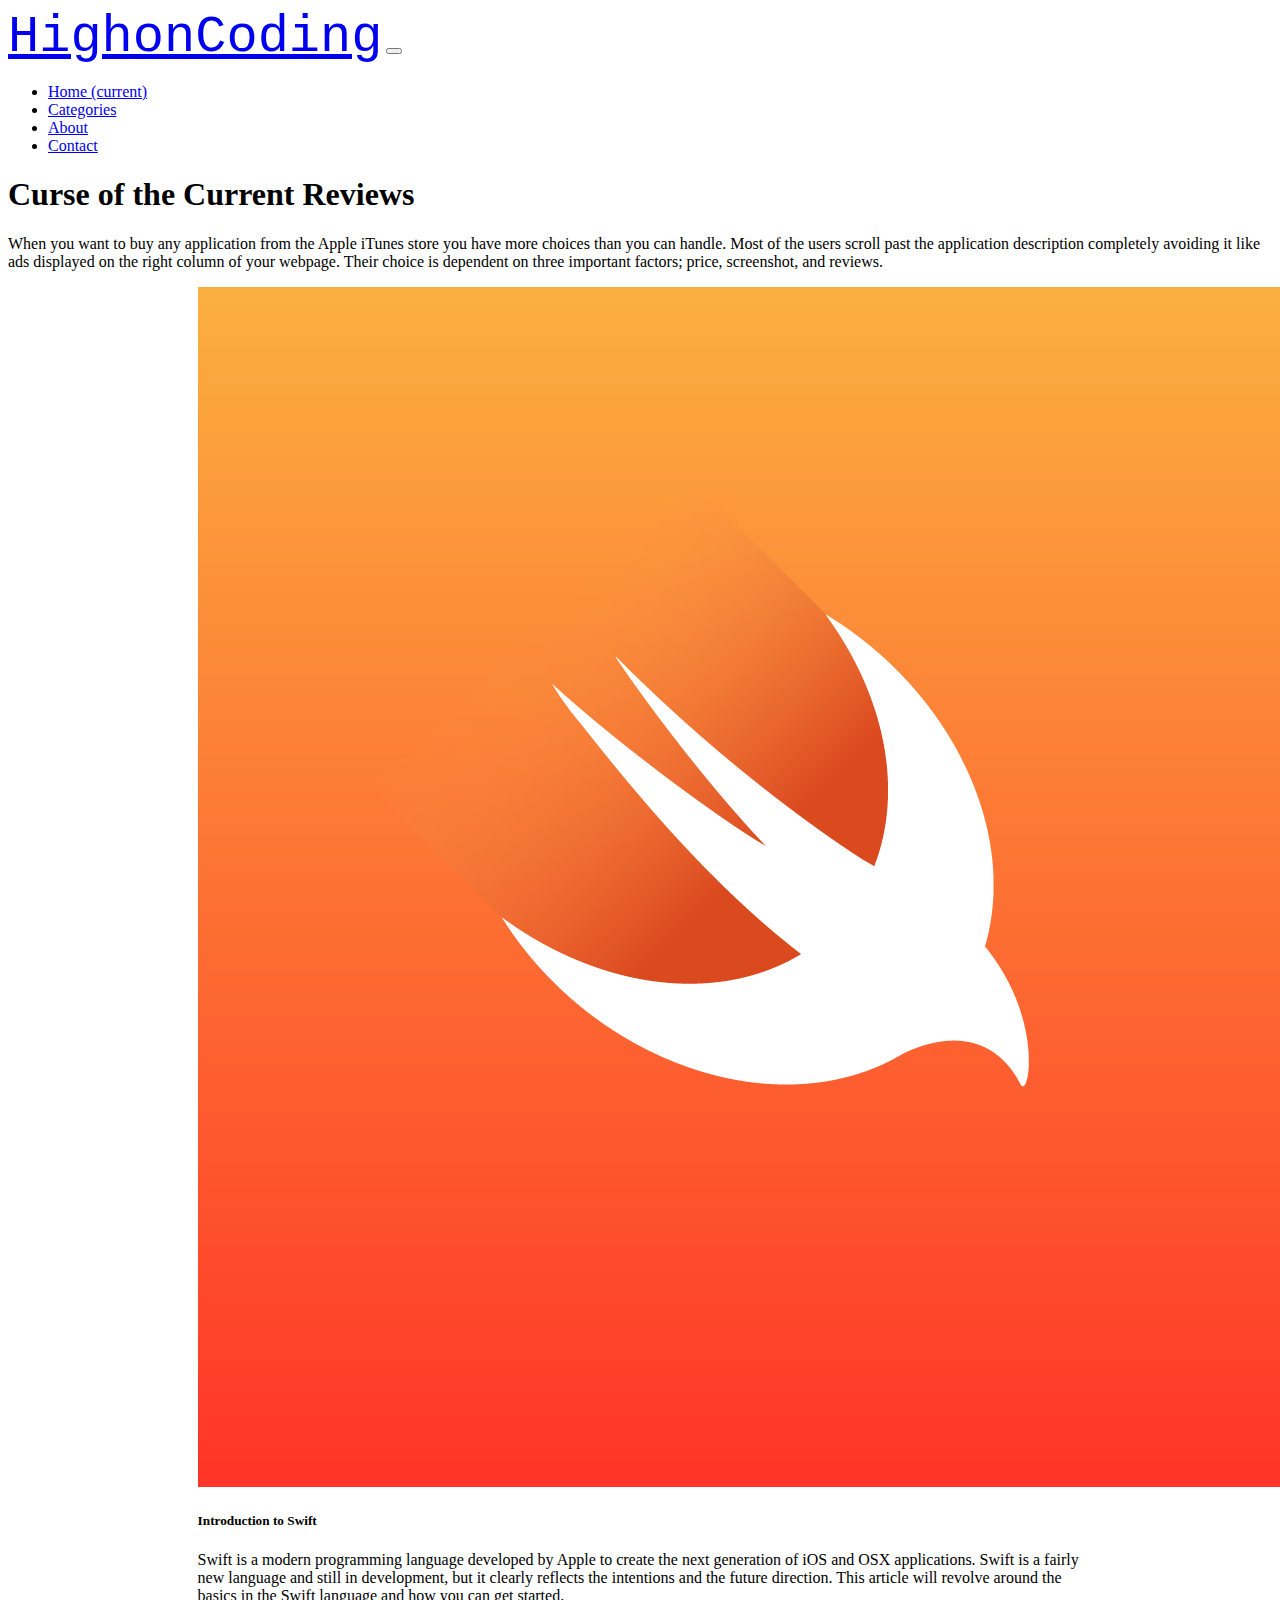
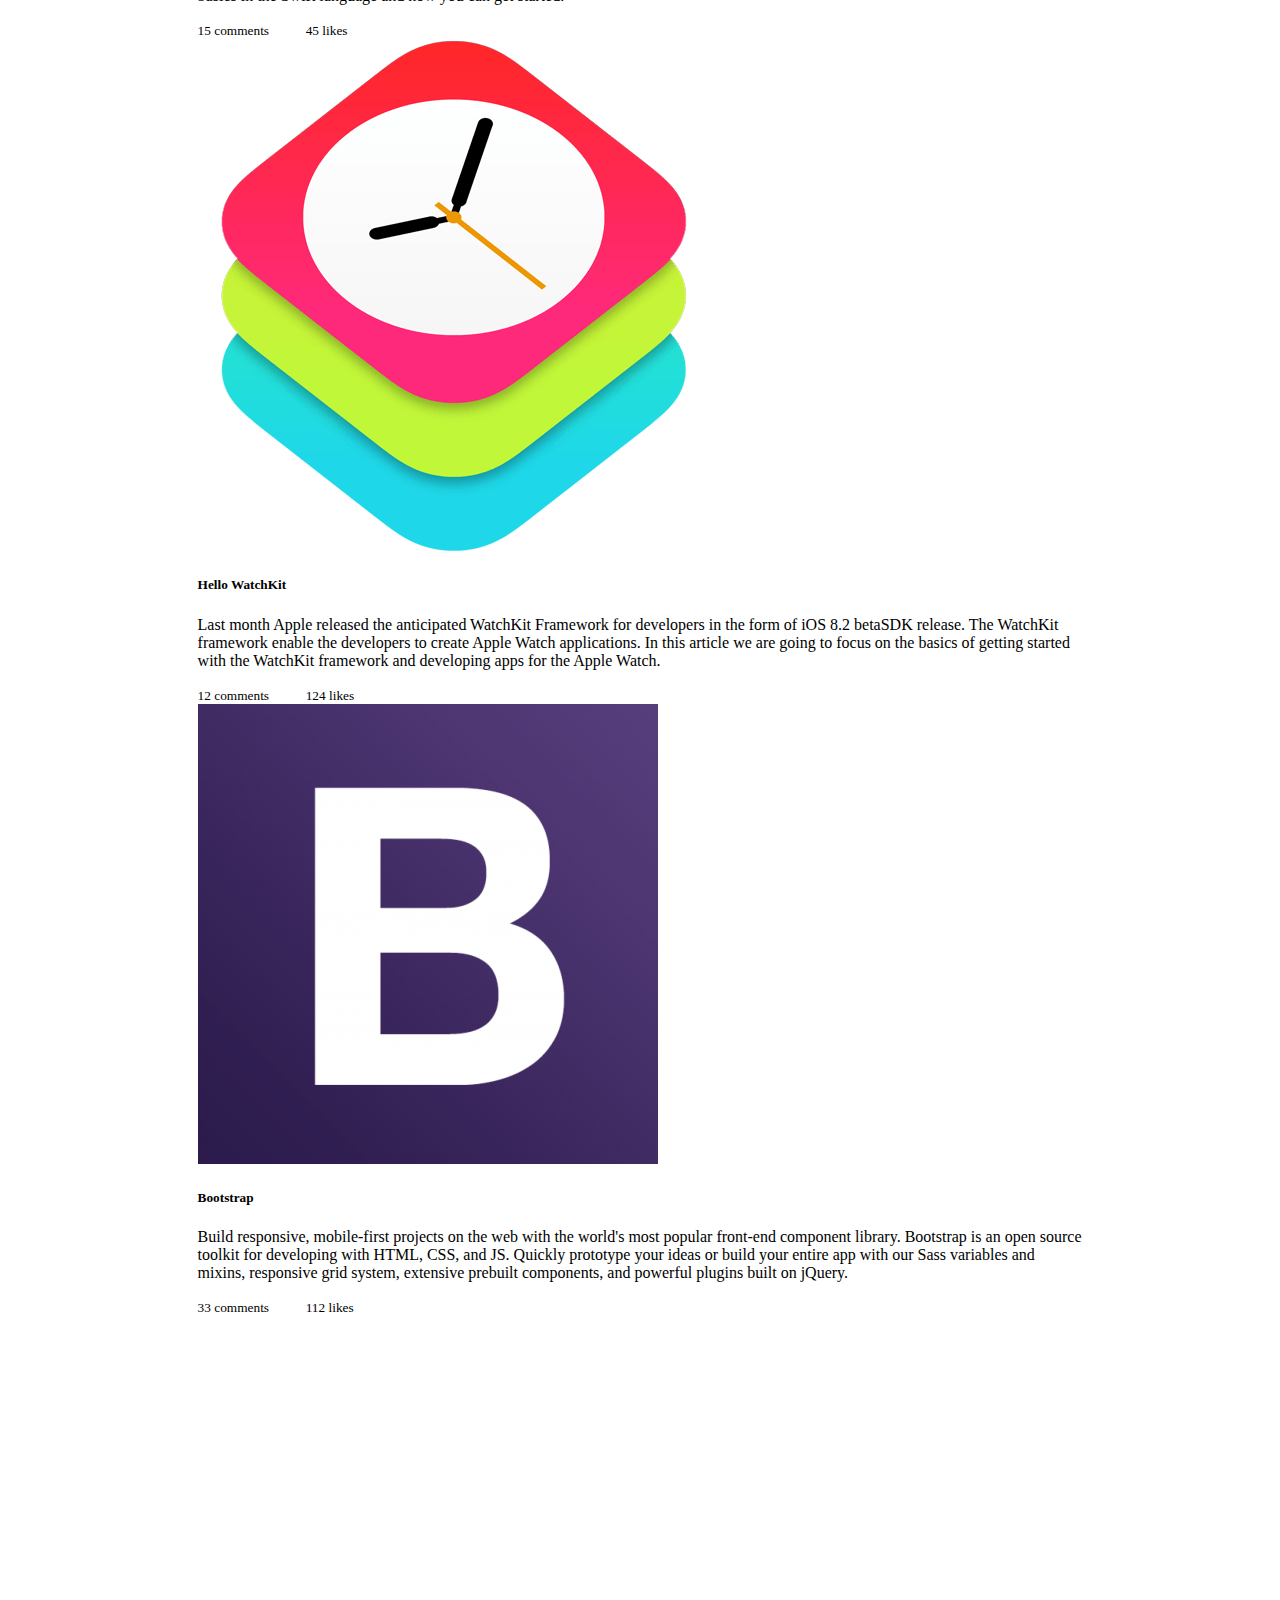
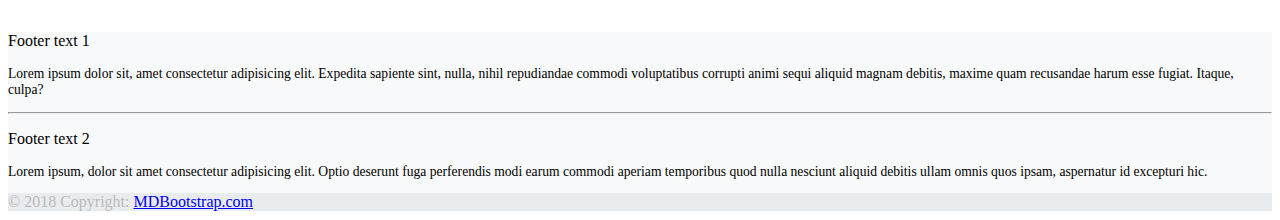
<file: index.html>
<!DOCTYPE html>
<html lang="en">
<head>
    <meta charset="utf-8">
    <meta name="viewport" content="width=device-width, initial-scale=1.0">
    <link rel="stylesheet" href="https://stackpath.bootstrapcdn.com/bootstrap/4.1.3/css/bootstrap.min.css" integrity="sha384-MCw98/SFnGE8fJT3GXwEOngsV7Zt27NXFoaoApmYm81iuXoPkFOJwJ8ERdknLPMO" crossorigin="anonymous">
    <link rel="stylesheet" type="text/css" href="style.css">
    <link href="https://fonts.googleapis.com/css?family=Chivo:900" rel="stylesheet">
    <title>HighonCoding</title>
</head>

<body>
 
    
<nav class="navbar navbar-expand-lg navbar-light bg-light">
      <a class="navbar-brand" href="index.html">HighonCoding</a>
      <button class="navbar-toggler" type="button" data-toggle="collapse" data-target="#navbarNav" aria-controls="navbarNav" aria-expanded="false" aria-label="Toggle navigation">
        <span class="navbar-toggler-icon"></span>
      </button>
  <div class="collapse navbar-collapse" id="navbarNav">
    <ul class="navbar-nav">
      <li class="nav-item active">
        <a class="nav-link" href="index.html">Home <span class="sr-only">(current)</span></a>
      </li>
      <li class="nav-item">
        <a class="nav-link" href="categories.html">Categories</a>
      </li>
      <li class="nav-item">
        <a class="nav-link" href="#">About</a>
      </li>
      <li class="nav-item">
        <a class="nav-link" href="#">Contact</a>
      </li>
    </ul>
  </div>
</nav>  
    

    
    
 <div class="jumbotron jumbotron-fluid">
  <div class="container">
    <h1 class="display-4">Curse of the Current Reviews</h1>
    <p class="lead">When you want to buy any application from the Apple iTunes store you have more choices than you can handle. Most of the users scroll past the application description completely avoiding it like ads displayed on the right column of your webpage. Their choice is dependent on three important factors; price, screenshot, and reviews.</p>
  </div>
</div>   
    


    
<div class="card-deck margin-bottom">
    
    <div class="card">
    <img class="card-img-top" src="swiftlogo.png" alt="Card image cap">
    <div class="card-body">
      <h5 class="card-title">Introduction to Swift</h5>
      <p class="card-text">Swift is a modern programming language developed by Apple to create the next generation of iOS and OSX applications. Swift is a fairly new language and still in development, but it clearly reflects the intentions and the future direction. This article will revolve around the basics in the Swift language and how you can get started.</p>
    </div>
    <div class="card-footer">
      <small class="text-muted">15 comments &nbsp &nbsp &nbsp &nbsp &nbsp 45 likes</small>
    </div>
  </div>
    

  <div class="card">
    <img class="card-img-top" src="watchkit_2x.png" alt="Card image cap">
    <div class="card-body">
      <h5 class="card-title">Hello WatchKit</h5>
      <p class="card-text">Last month Apple released the anticipated WatchKit Framework for developers in the form of iOS 8.2 betaSDK release. The WatchKit framework enable the developers to create Apple Watch applications. In this article we are going to focus on the basics of getting started with the WatchKit framework and developing apps for the Apple Watch.</p>
    </div>
    <div class="card-footer">
      <small class="text-muted">12 comments &nbsp &nbsp &nbsp &nbsp &nbsp 124 likes</small>
    </div>
  </div>
    
    
  <div class="card">
    <img class="card-img-top" src="bootstraplogo.png" alt="Card image cap">
    <div class="card-body">
      <h5 class="card-title"> Bootstrap</h5>
      <p class="card-text">Build responsive, mobile-first projects on the web with the world's most popular front-end component library. Bootstrap is an open source toolkit for developing with HTML, CSS, and JS. Quickly prototype your ideas or build your entire app with our Sass variables and mixins, responsive grid system, extensive prebuilt components, and powerful plugins built on jQuery.</p>
    </div>
    <div class="card-footer">
      <small class="text-muted">33 comments &nbsp &nbsp &nbsp &nbsp &nbsp 112 likes</small>
    </div>
  </div>
</div>
    
    
    
    
    
    
    
    
    
    
<!-- Footer -->
<footer class="page-footer font-small teal pt-4">

    <!-- Footer Text -->
    <div class="container-fluid text-center text-md-left">

      <!-- Grid row -->
      <div class="row">

        <!-- Grid column -->
        <div class="col-md-6 mt-md-0 mt-3">

          <!-- Content -->
          <p class="text-uppercase font-weight-bold">Footer text 1</p>
            <div class="ft1">
          <p>Lorem ipsum dolor sit, amet consectetur adipisicing elit. Expedita sapiente sint, nulla, nihil repudiandae commodi voluptatibus corrupti animi sequi aliquid magnam debitis, maxime quam recusandae harum esse fugiat. Itaque, culpa?</p>
            </div>
        </div>
        <!-- Grid column -->

        <hr class="clearfix w-100 d-md-none pb-3">

        <!-- Grid column -->
        <div class="col-md-6 mb-md-0 mb-3">

          <!-- Content -->
          <p class="text-uppercase font-weight-bold">Footer text 2</p>
            <div class="ft2">
          <p>Lorem ipsum, dolor sit amet consectetur adipisicing elit. Optio deserunt fuga perferendis modi earum commodi aperiam temporibus quod nulla nesciunt aliquid debitis ullam omnis quos ipsam, aspernatur id excepturi hic.</p>
            </div>
        </div>
        <!-- Grid column -->

      </div>
      <!-- Grid row -->

    </div>
    <!-- Footer Text -->

    <!-- Copyright -->
    <div class="footer-copyright text-center py-3">© 2018 Copyright:
      <a href="https://mdbootstrap.com/bootstrap-tutorial/"> MDBootstrap.com</a>
    </div>
    <!-- Copyright -->

</footer>
<!-- Footer --> 
    

    
    
    
</body>
</html>
</file>
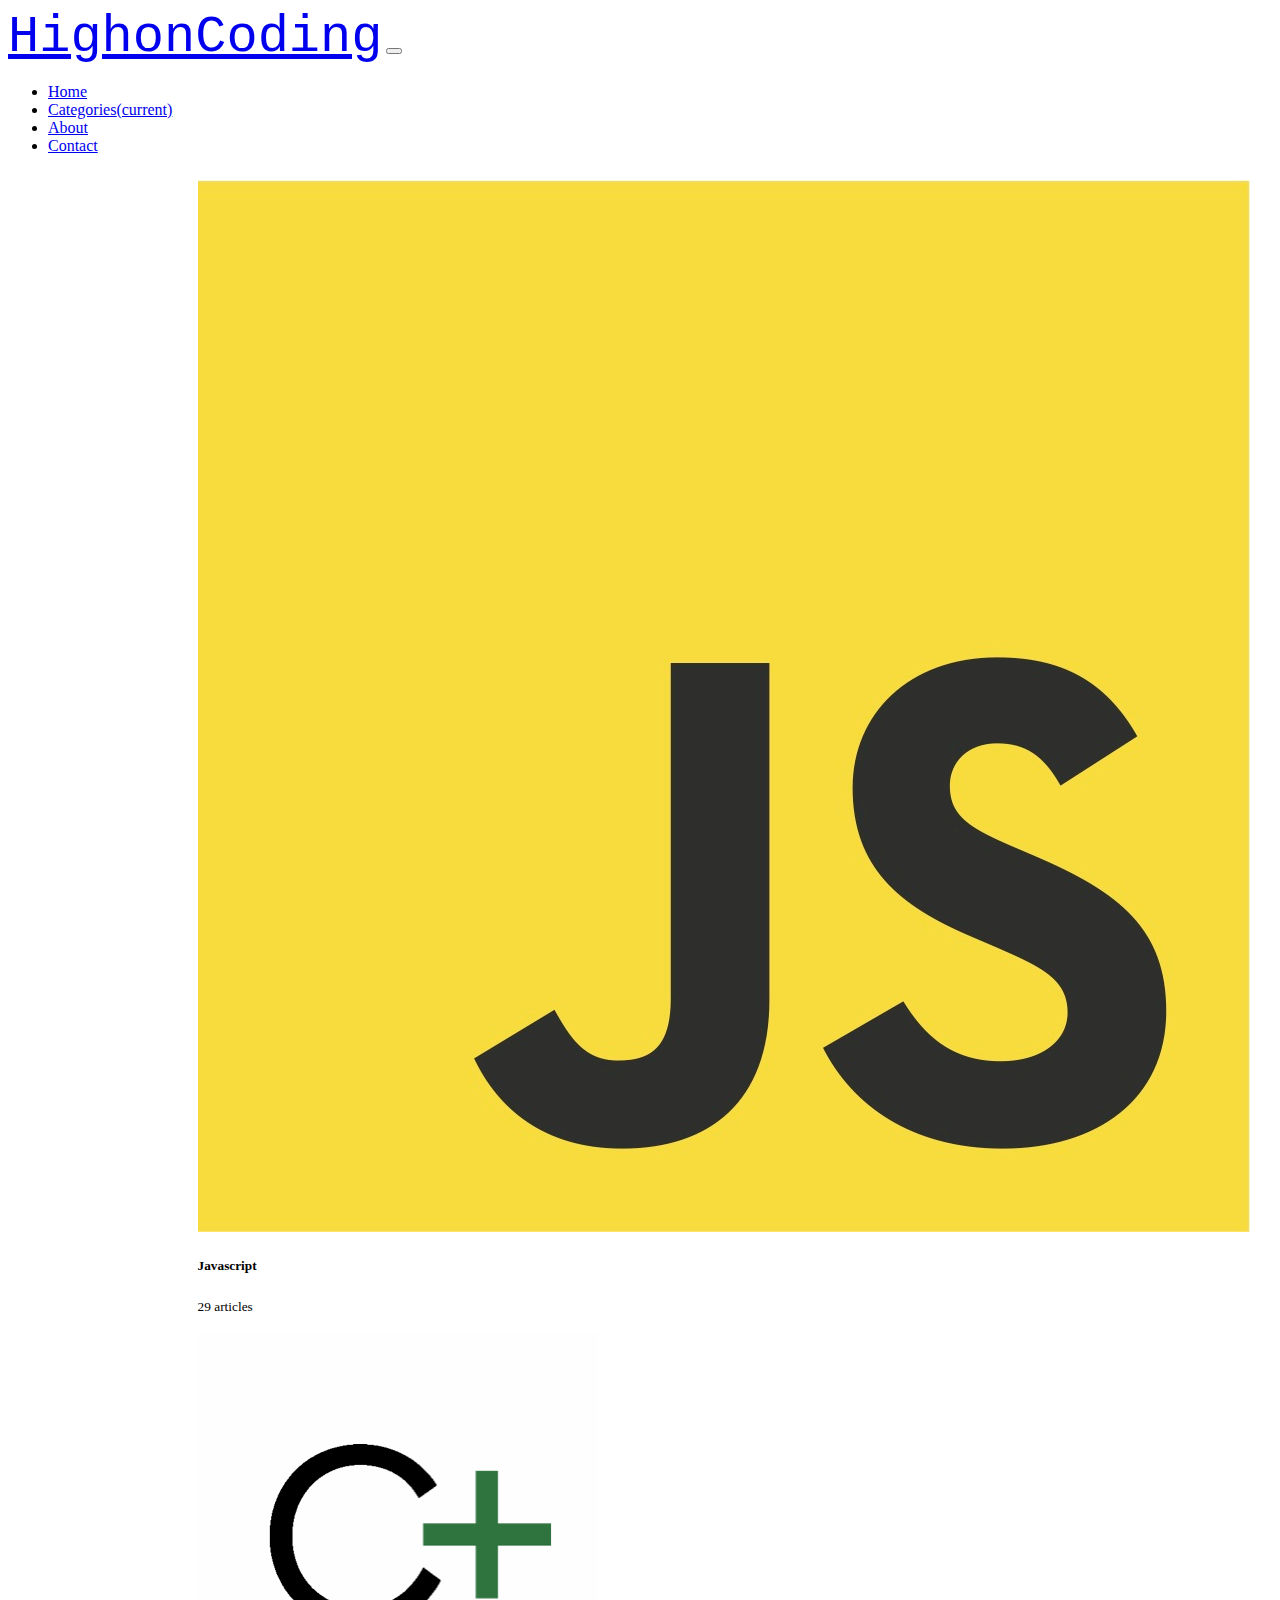
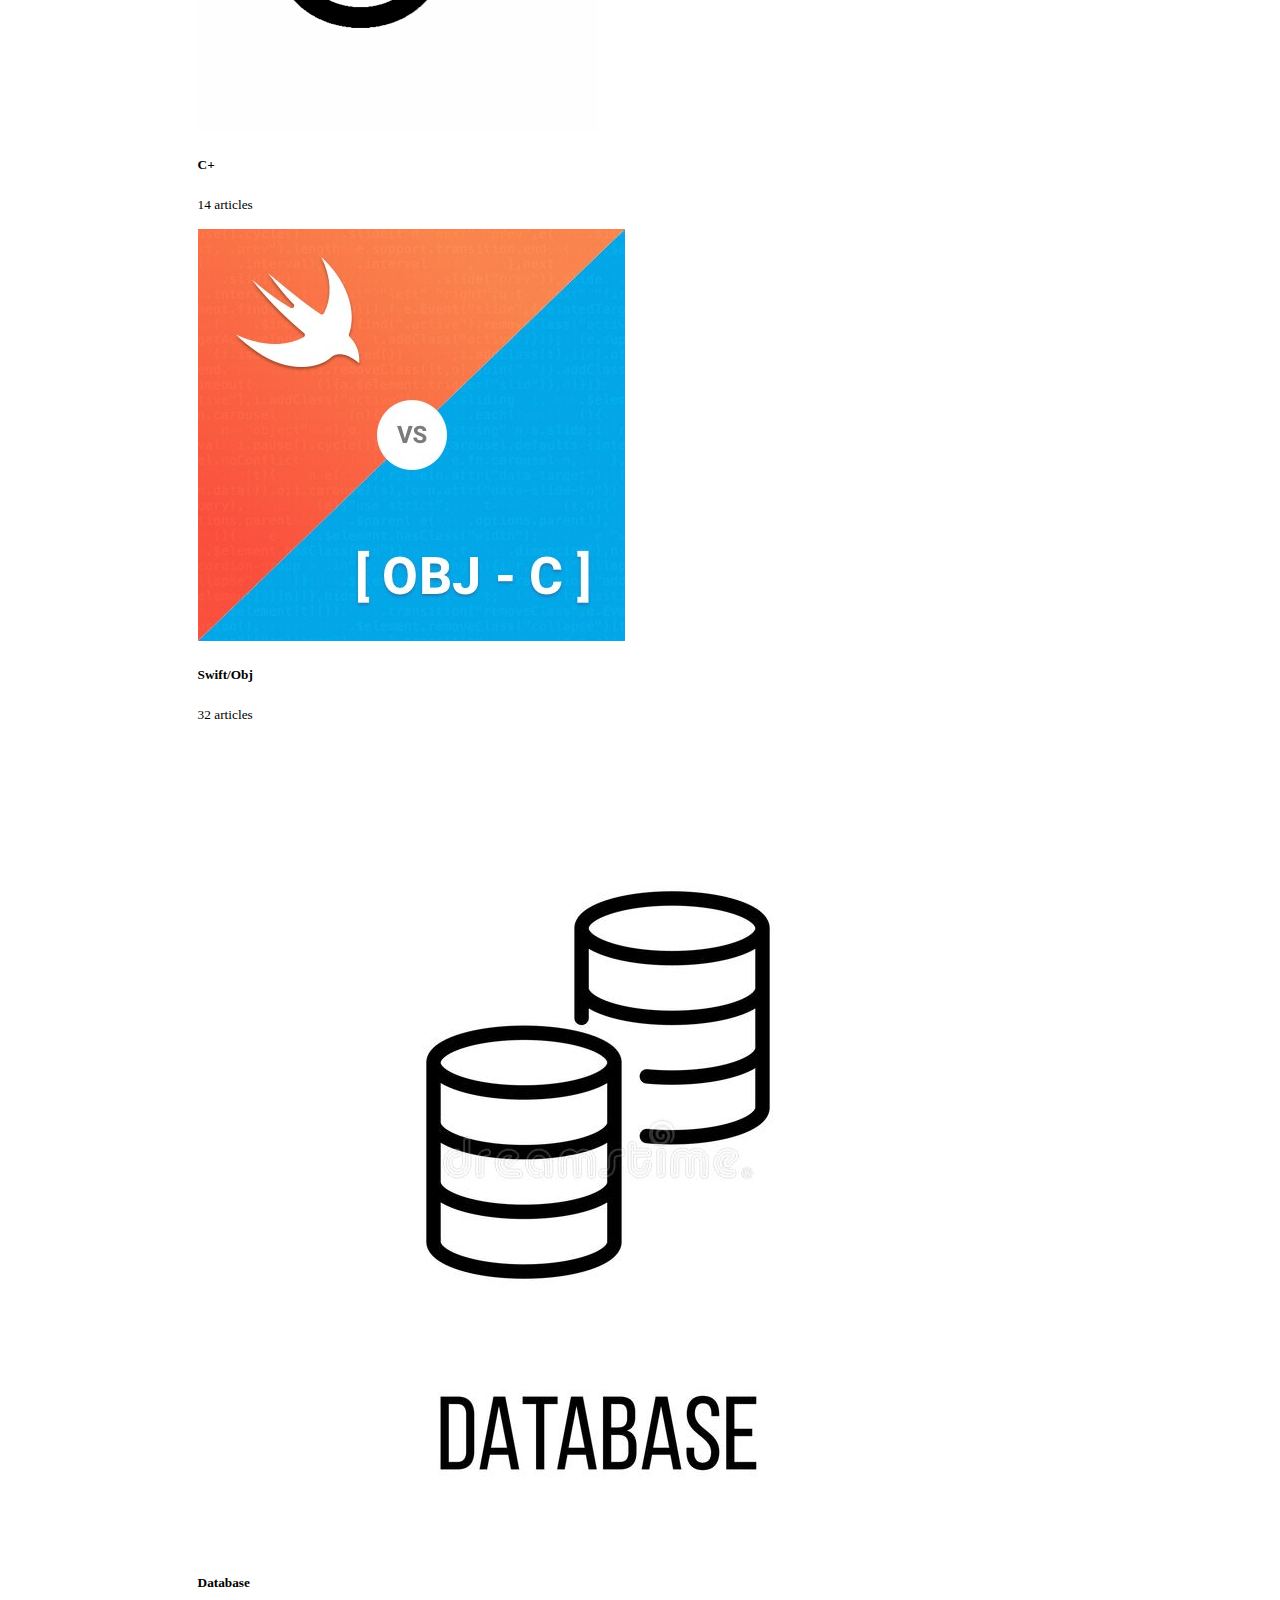
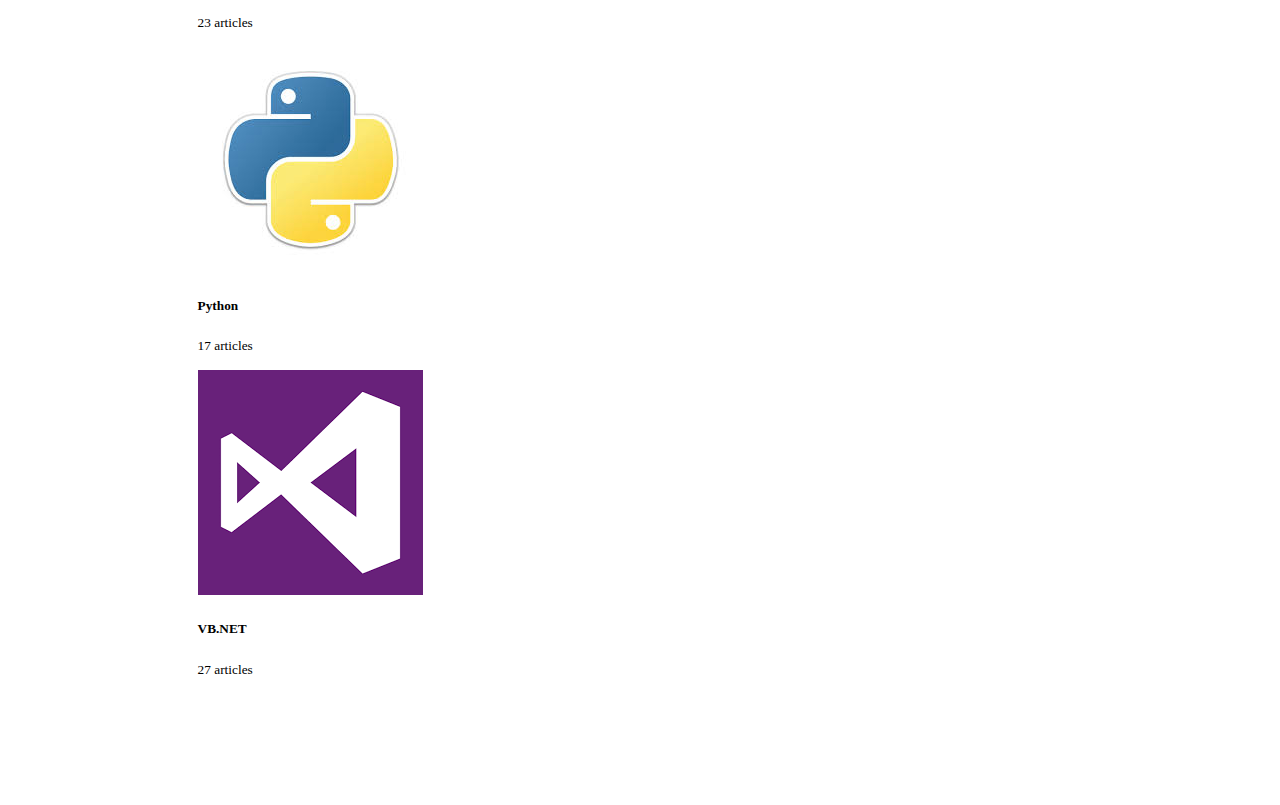
<file: categories.html>
<!DOCTYPE html>
<html lang="en">
<head>
    <meta charset="utf-8">
    <meta name="viewport" content="width=device-width, initial-scale=1.0">
    <link rel="stylesheet" href="https://stackpath.bootstrapcdn.com/bootstrap/4.1.3/css/bootstrap.min.css" integrity="sha384-MCw98/SFnGE8fJT3GXwEOngsV7Zt27NXFoaoApmYm81iuXoPkFOJwJ8ERdknLPMO" crossorigin="anonymous">
    <link rel="stylesheet" type="text/css" href="style.css">
    <link href="https://fonts.googleapis.com/css?family=Chivo:900" rel="stylesheet">
    <title>HighonCoding</title>
</head>

<body>
 
    
<nav class="navbar navbar-expand-lg navbar-light bg-light">
      <a class="navbar-brand" href="index.html">HighonCoding</a>
      <button class="navbar-toggler" type="button" data-toggle="collapse" data-target="#navbarNav" aria-controls="navbarNav" aria-expanded="false" aria-label="Toggle navigation">
        <span class="navbar-toggler-icon"></span>
      </button>
  <div class="collapse navbar-collapse" id="navbarNav">
    <ul class="navbar-nav">
      <li class="nav-item">
        <a class="nav-link" href="index.html">Home</a>
      </li>
      <li class="nav-item active">
        <a class="nav-link" href="categories.html">Categories<span class="sr-only">(current)</span></a>
      </li>
      <li class="nav-item">
        <a class="nav-link" href="#">About</a>
      </li>
      <li class="nav-item">
        <a class="nav-link" href="#">Contact</a>
      </li>
    </ul>
  </div>
</nav>  
    
    
<div class="deck1">
    <div class="card-deck">
      <div class="card">
        <img class="card-img-top" src="javascript.jpg" alt="Card image cap">
        <div class="card-body">
          <h5 class="card-title">Javascript</h5>
          <p class="card-text"><small class="text-muted">29 articles</small></p>
        </div>
      </div>
      <div class="card">
        <img class="card-img-top" src="C+.png" alt="Card image cap">
        <div class="card-body">
          <h5 class="card-title">C+</h5>
          <p class="card-text"><small class="text-muted">14 articles</small></p>
        </div>
      </div>
      <div class="card">
        <img class="card-img-top" src="swift.jpeg" alt="Card image cap">
        <div class="card-body">
          <h5 class="card-title">Swift/Obj</h5>
          <p class="card-text"><small class="text-muted">32 articles</small></p>
        </div>
      </div>
    </div>
</div>

<div class="deck2">
<div class="card-deck">
      <div class="card">
        <img class="card-img-top" src="database.jpg" alt="Card image cap">
      <div class="card-body">
          <h5 class="card-title">Database</h5>
          <p class="card-text"><small class="text-muted">23 articles</small></p>
        </div>
      </div>
      <div class="card">
        <img class="card-img-top" src="python.jpeg" alt="Card image cap">
        <div class="card-body">
          <h5 class="card-title">Python</h5>
          <p class="card-text"><small class="text-muted">17 articles</small></p>
        </div>
      </div>
      <div class="card">
        <img class="card-img-top" src="vb.png" alt="Card image cap">
        <div class="card-body">
          <h5 class="card-title">VB.NET</h5>
          <p class="card-text"><small class="text-muted">27 articles</small></p>
        </div>
      </div>
</div>
</div>  
    

    


    
    
    
    
    
    
    
       


    
</body>
</html>
</file>
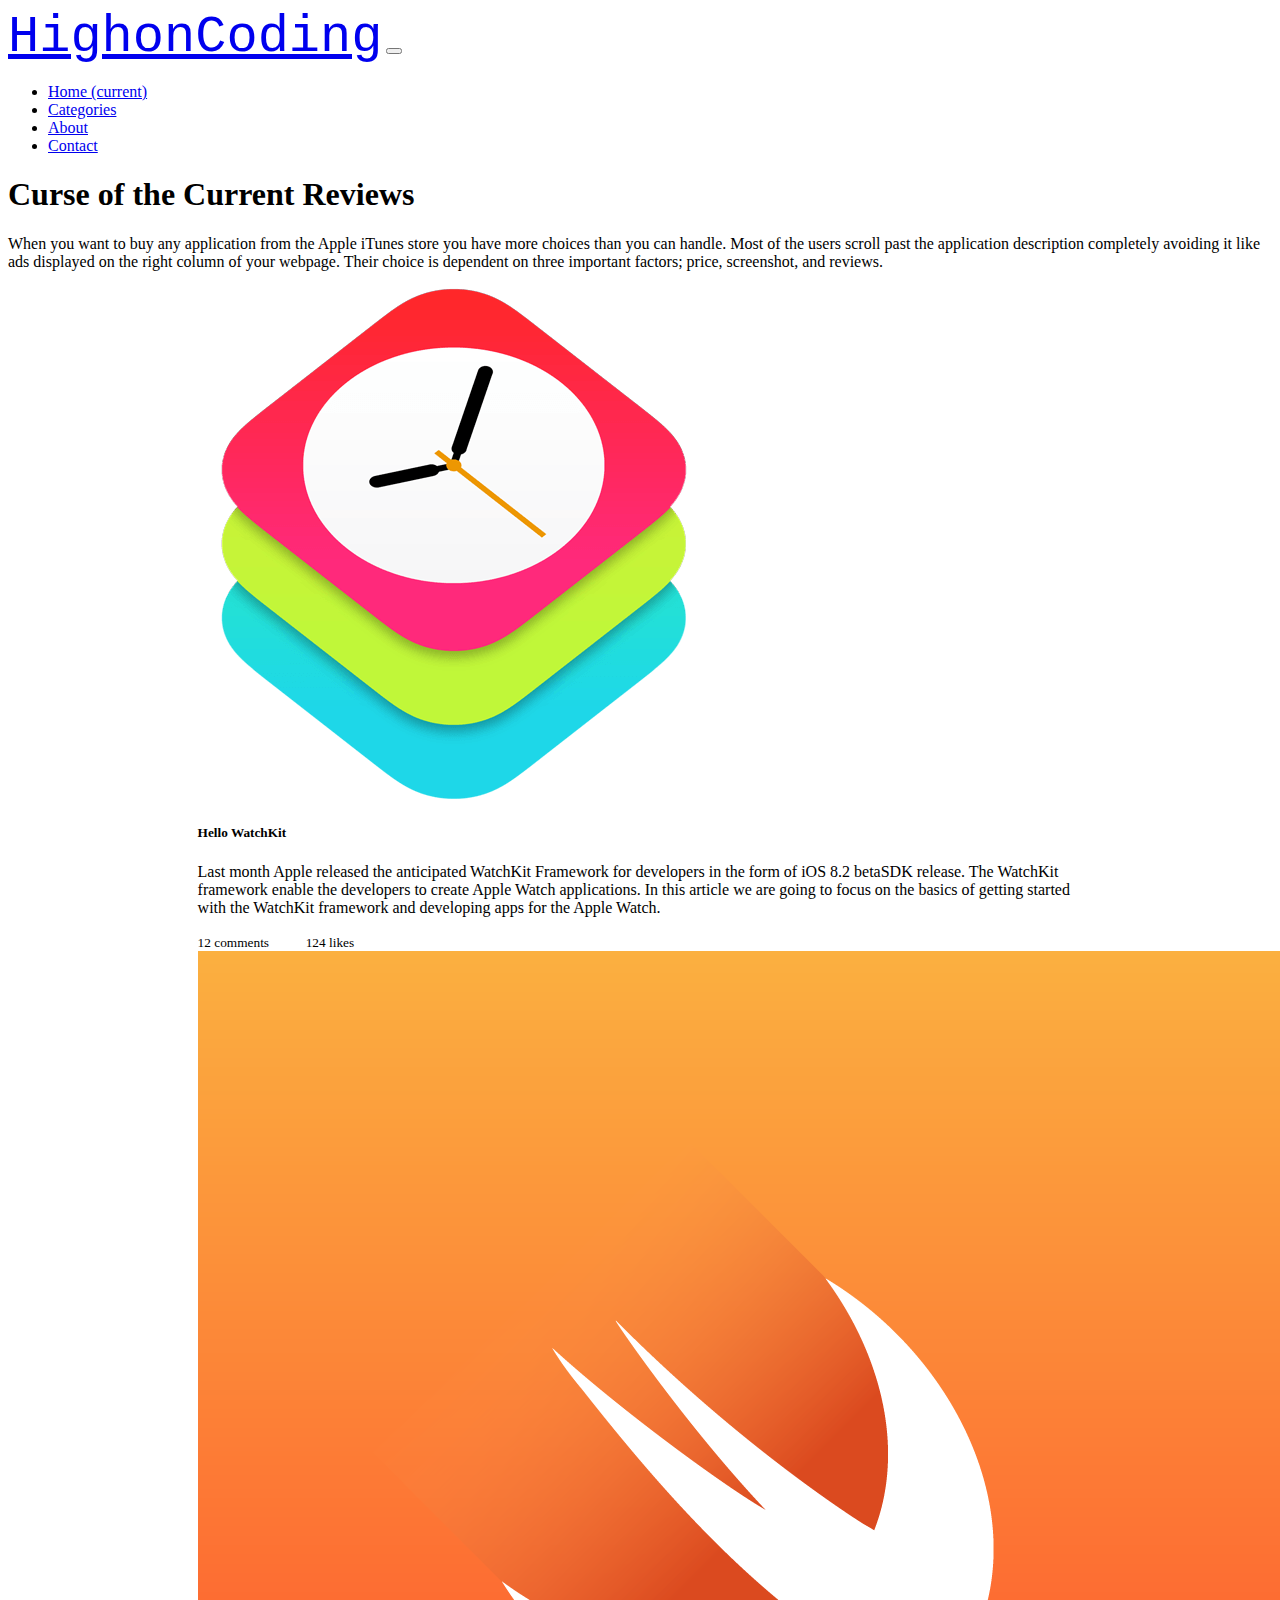
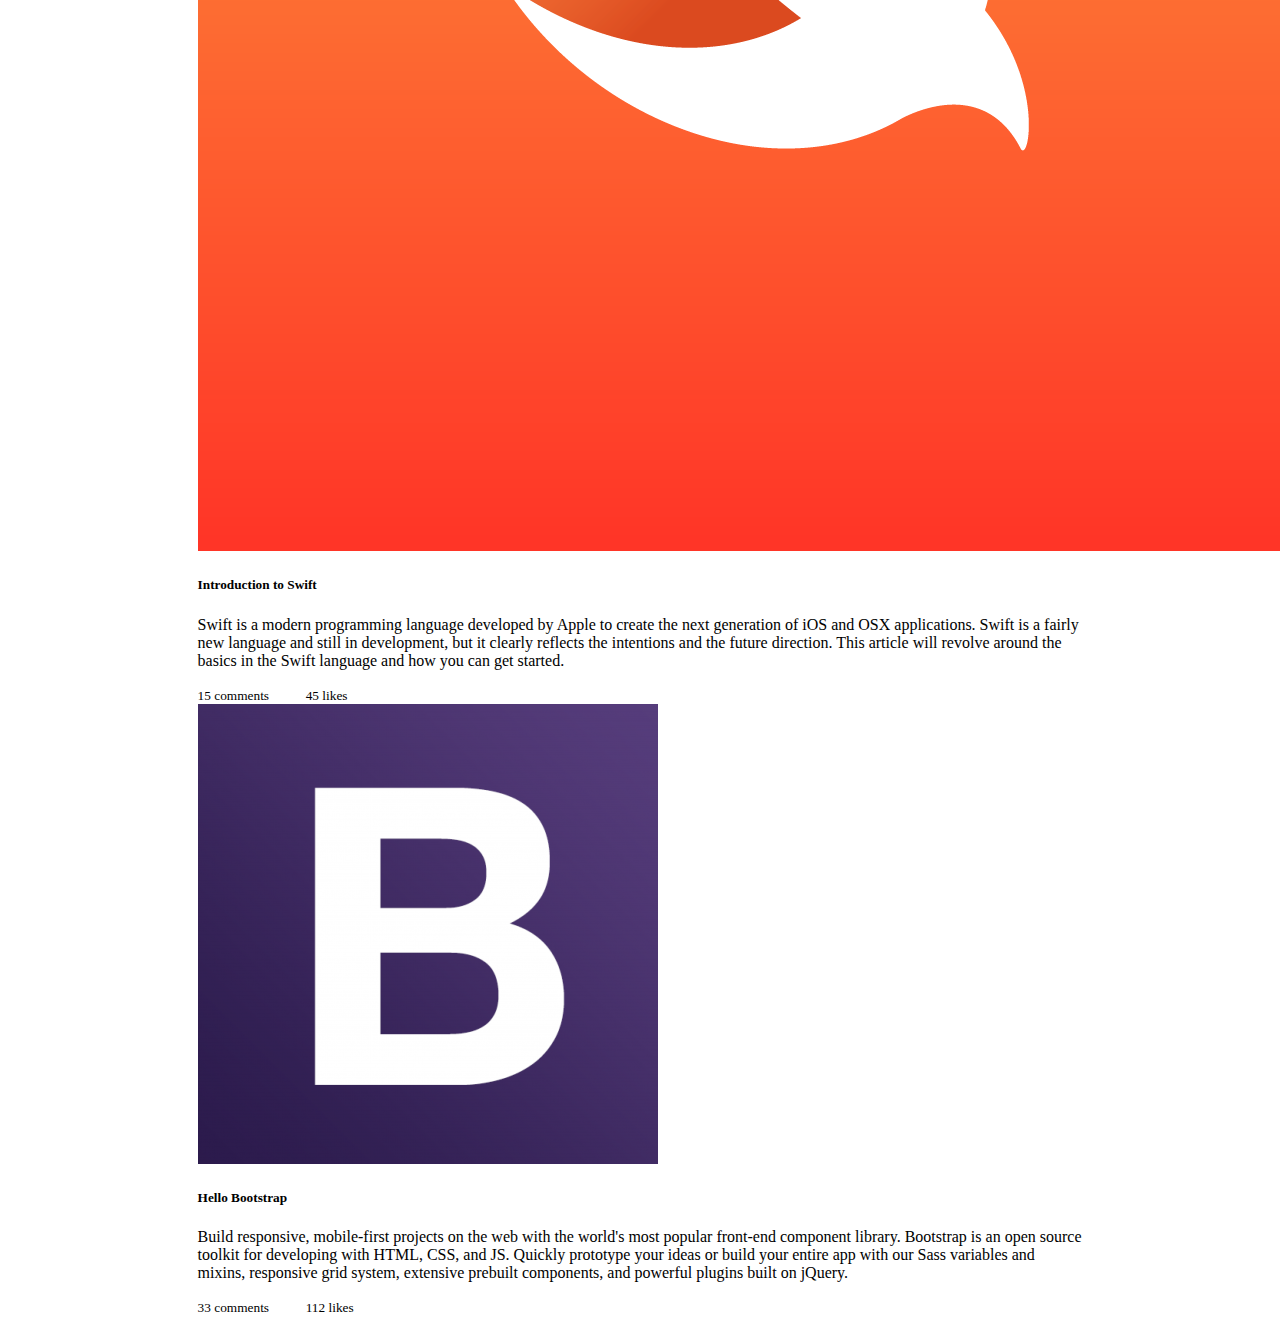
<file: home.html>
<!DOCTYPE html>
<html lang="en">
<head>
    <meta charset="utf-8">
    <meta name="viewport" content="width=device-width, initial-scale=1.0">
    <link rel="stylesheet" href="https://stackpath.bootstrapcdn.com/bootstrap/4.1.3/css/bootstrap.min.css" integrity="sha384-MCw98/SFnGE8fJT3GXwEOngsV7Zt27NXFoaoApmYm81iuXoPkFOJwJ8ERdknLPMO" crossorigin="anonymous">
    <link rel="stylesheet" type="text/css" href="style.css">
    <link href="https://fonts.googleapis.com/css?family=Chivo:900" rel="stylesheet">
    <title>HighonCoding</title>
</head>

<body>
 
    
<nav class="navbar navbar-expand-lg navbar-light bg-light">
      <a class="navbar-brand" href="#">HighonCoding</a>
      <button class="navbar-toggler" type="button" data-toggle="collapse" data-target="#navbarNav" aria-controls="navbarNav" aria-expanded="false" aria-label="Toggle navigation">
        <span class="navbar-toggler-icon"></span>
      </button>
  <div class="collapse navbar-collapse" id="navbarNav">
    <ul class="navbar-nav">
      <li class="nav-item active">
        <a class="nav-link" href="#">Home <span class="sr-only">(current)</span></a>
      </li>
      <li class="nav-item">
        <a class="nav-link" href="#">Categories</a>
      </li>
      <li class="nav-item">
        <a class="nav-link" href="#">About</a>
      </li>
      <li class="nav-item">
        <a class="nav-link" href="#">Contact</a>
      </li>
    </ul>
  </div>
</nav>  
    

    
    
 <div class="jumbotron jumbotron-fluid">
  <div class="container">
    <h1 class="display-4">Curse of the Current Reviews</h1>
    <p class="lead">When you want to buy any application from the Apple iTunes store you have more choices than you can handle. Most of the users scroll past the application description completely avoiding it like ads displayed on the right column of your webpage. Their choice is dependent on three important factors; price, screenshot, and reviews.</p>
  </div>
</div>   
    

    
    
<div class="card-deck">
  <div class="card">
    <img class="card-img-top" src="watchkit_2x.png" alt="Card image cap">
    <div class="card-body">
      <h5 class="card-title">Hello WatchKit</h5>
      <p class="card-text">Last month Apple released the anticipated WatchKit Framework for developers in the form of iOS 8.2 betaSDK release. The WatchKit framework enable the developers to create Apple Watch applications. In this article we are going to focus on the basics of getting started with the WatchKit framework and developing apps for the Apple Watch.</p>
    </div>
    <div class="card-footer">
      <small class="text-muted">12 comments &nbsp &nbsp &nbsp &nbsp &nbsp 124 likes</small>
    </div>
  </div>
  <div class="card">
    <img class="card-img-top" src="swiftlogo.png" alt="Card image cap">
    <div class="card-body">
      <h5 class="card-title">Introduction to Swift</h5>
      <p class="card-text">Swift is a modern programming language developed by Apple to create the next generation of iOS and OSX applications. Swift is a fairly new language and still in development, but it clearly reflects the intentions and the future direction. This article will revolve around the basics in the Swift language and how you can get started.</p>
    </div>
    <div class="card-footer">
      <small class="text-muted">15 comments &nbsp &nbsp &nbsp &nbsp &nbsp 45 likes</small>
    </div>
  </div>
  <div class="card">
    <img class="card-img-top" src="bootstraplogo.png" alt="Card image cap">
    <div class="card-body">
      <h5 class="card-title">Hello Bootstrap</h5>
      <p class="card-text">Build responsive, mobile-first projects on the web with the world's most popular front-end component library.

Bootstrap is an open source toolkit for developing with HTML, CSS, and JS. Quickly prototype your ideas or build your entire app with our Sass variables and mixins, responsive grid system, extensive prebuilt components, and powerful plugins built on jQuery.</p>
    </div>
    <div class="card-footer">
      <small class="text-muted">33 comments &nbsp &nbsp &nbsp &nbsp &nbsp 112 likes</small>
    </div>
  </div>
</div>
    
    
    
    
    
    
    
    
    
    
    
    
    
    
    
</body>
</html>
</file>
<file: style.css>
/********************************** Index Page *************************************/

.navbar-brand {
    font-size: 400%;
    font-family: monospace;
}




.deck1 {
    margin-top: 2%;
    margin-bottom: 2%;
}

.deck2 {
    margin-bottom: 10%;
}

.card-deck {
    margin-left: 15%;
    margin-right: 15%;
}

.margin-bottom {
    margin-bottom: 25%;
}






/********************************** Categories Page*************************************/
.page-footer {
    background-color: #F8F9FA;
}

.footer-copyright {
    background-color: #E9ECEF;
}

.py-3 {
    color: #bababa;
}

.ft1 {
    font-size: 85%;
}

.ft2 {
    font-size: 85%;
}
</file>
